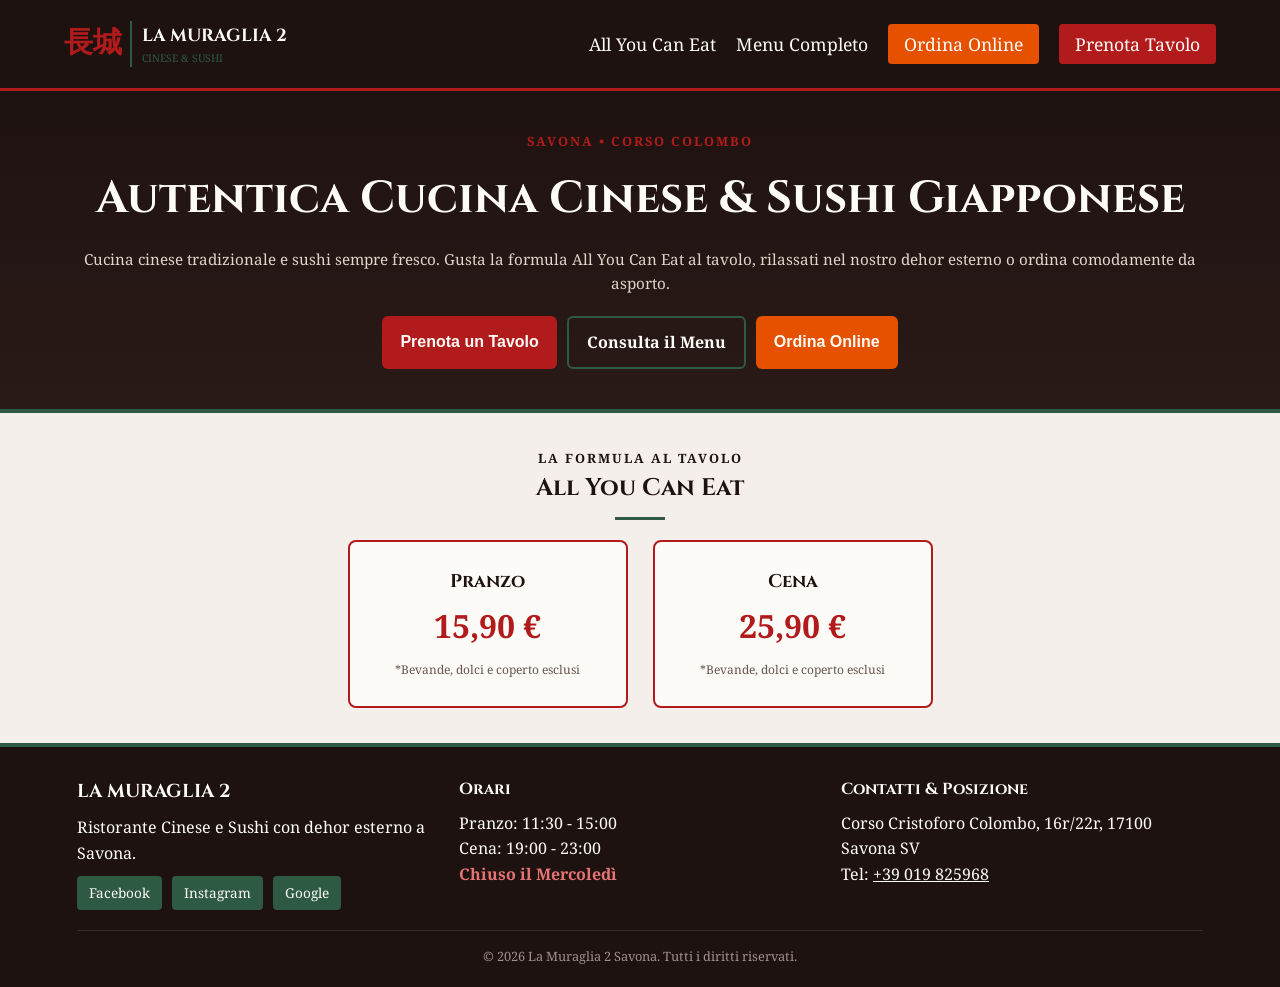
<file: index.html>
<!DOCTYPE html>
<html lang="it">
<head>
    <meta charset="UTF-8">
    <meta name="viewport" content="width=device-width, initial-scale=1.0">
    <title>La Muraglia 2 Savona | Cinese & Giapponese</title>
    <link rel="preconnect" href="https://fonts.googleapis.com">
    <link rel="preconnect" href="https://fonts.gstatic.com" crossorigin>
    <link href="https://fonts.googleapis.com/css2?family=Cinzel:wght@600;700&family=Noto+Serif:ital,wght@0,400;0,700;1,400&display=swap" rel="stylesheet">
    <link rel="stylesheet" href="style.css">
</head>
<body>

    <!-- Header -->
    <header class="navbar">
        <a href="#top" class="logo-link">
            <div class="logo-badge">
                <span class="logo-kanji">長城</span>
                <div class="logo-text">
                    <span class="logo-title">LA MURAGLIA 2</span>
                    <span class="logo-sub">CINESE & SUSHI</span>
                </div>
            </div>
        </a>
        
        <button class="menu-toggle" id="menu-toggle" aria-label="Apri Menu">
            <span class="bar"></span>
            <span class="bar"></span>
            <span class="bar"></span>
        </button>

        <nav class="nav-menu" id="nav-menu">
            <ul>
                <li><a href="#menu-ayce">All You Can Eat</a></li>
                <li><a href="menu.html">Menu Completo</a></li>
                <li><a href="#" id="open-asporto-nav" class="btn-nav-orange">Ordina Online</a></li>
                <li><a href="#" id="open-prenota-nav" class="btn-nav">Prenota Tavolo</a></li>
            </ul>
        </nav>
    </header>

    <div id="top"></div>

    <!-- Hero Section -->
    <section class="hero-clean">
        <div class="hero-content">
            <span class="subtitle">Savona • Corso Colombo</span>
            <h2>Autentica Cucina Cinese & Sushi Giapponese</h2>
            <p class="hero-copy">
                Cucina cinese tradizionale e sushi sempre fresco. Gusta la formula All You Can Eat al tavolo, rilassati nel nostro dehor esterno o ordina comodamente da asporto.
            </p>
            
            <div class="hero-buttons">
                <button type="button" class="btn btn-primary" id="open-prenota-hero">Prenota un Tavolo</button>
                <a href="menu.html" class="btn btn-secondary">Consulta il Menu</a>
                <button type="button" class="btn btn-asporto" id="open-asporto-hero">Ordina Online</button>
            </div>
        </div>
    </section>

    <!-- Prezzi AYCE Compatti -->
    <section id="menu-ayce" class="section ayce-prices">
        <div class="container text-center">
            <span class="subtitle-dark">La formula al tavolo</span>
            <h2>All You Can Eat</h2>
            <div class="divider center"></div>
            
            <div class="pricing-cards">
                <div class="price-card">
                    <h3>Pranzo</h3>
                    <div class="price">15,90 €</div>
                    <small>*Bevande, dolci e coperto esclusi</small>
                </div>
                <div class="price-card">
                    <h3>Cena</h3>
                    <div class="price">25,90 €</div>
                    <small>*Bevande, dolci e coperto esclusi</small>
                </div>
            </div>
        </div>
    </section>

    <!-- Modal Prenotazione -->
    <div id="modal-prenota" class="modal">
        <div class="modal-content">
            <button class="close-modal" id="close-prenota">&times;</button>
            <span class="subtitle">Assicurati il tuo posto</span>
            <h2>Prenota un Tavolo</h2>
            <div class="divider center"></div>
            <p class="section-desc">Scegli la modalità che preferisci:</p>

            <div class="reserve-grid">
                <div class="reserve-card">
                    <div class="reserve-icon">📞</div>
                    <h3>Chiama al Ristorante</h3>
                    <p>Per richieste speciali o informazioni al telefono.</p>
                    <a href="tel:+39019825968" class="btn btn-primary">+39 019 825968</a>
                </div>

                <div class="reserve-card">
                    <div class="reserve-icon">📅</div>
                    <h3>Prenota Online</h3>
                    <p>Riserva subito il tuo tavolo in autonomia.</p>
                    <a href="https://muraglia2.ipratico.com/#/reserve" target="_blank" rel="noopener noreferrer" class="btn btn-ipratico">Prenota su iPratico &rarr;</a>
                </div>
            </div>
        </div>
    </div>

    <!-- Modal Ordina Online -->
    <div id="modal-asporto" class="modal">
        <div class="modal-content">
            <button class="close-modal" id="close-asporto">&times;</button>
            <span class="subtitle">I tuoi piatti preferiti a casa</span>
            <h2>Ordina Online</h2>
            <div class="divider center"></div>
            <p class="section-desc">Seleziona la tua piattaforma preferita per ordinare:</p>

            <div class="platforms-grid">
                <a href="https://muraglia2.ipratico.com/#/" target="_blank" rel="noopener noreferrer" class="platform-card">
                    <div class="platform-name">Menu Diretto (iPratico)</div>
                    <p>Ordina direttamente da noi</p>
                    <span class="btn-link">Vai al Menu &rarr;</span>
                </a>

                <a href="https://www.justeat.it/restaurants-ristorantecineselamuraglia2/menu?serviceType=collection&utm_source=google&utm_medium=organic&utm_campaign=foodorder" target="_blank" rel="noopener noreferrer" class="platform-card">
                    <div class="platform-name">Just Eat</div>
                    <p>Ritiro o consegna rapida</p>
                    <span class="btn-link">Ordina su Just Eat &rarr;</span>
                </a>

                <a href="https://deliveroo.it/it/menu/genova/savona/la-muraglia-2/?utm_medium=affiliate&utm_source=google_maps_link&fulfillment_type=COLLECTION" target="_blank" rel="noopener noreferrer" class="platform-card">
                    <div class="platform-name">Deliveroo</div>
                    <p>Servizio di asporto dedicato</p>
                    <span class="btn-link">Ordina su Deliveroo &rarr;</span>
                </a>
            </div>
        </div>
    </div>

    <!-- Footer -->
    <footer id="contatti">
        <div class="container footer-grid">
            <div>
                <h3>LA MURAGLIA 2</h3>
                <p>Ristorante Cinese e Sushi con dehor esterno a Savona.</p>
                <div class="social-links">
                    <a href="https://www.facebook.com/p/La-Muraglia-2-100063480316329/?locale=it_IT" target="_blank" rel="noopener noreferrer" aria-label="Facebook">Facebook</a>
                    <a href="https://www.instagram.com/la_muraglia_2/" target="_blank" rel="noopener noreferrer" aria-label="Instagram">Instagram</a>
                    <a href="https://share.google/5Ch7uPwtqL0XYnLoC" target="_blank" rel="noopener noreferrer" aria-label="Google">Google</a>
                </div>
            </div>
            <div>
                <h4>Orari</h4>
                <p>Pranzo: 11:30 - 15:00</p>
                <p>Cena: 19:00 - 23:00</p>
                <p class="highlight-close">Chiuso il Mercoledì</p>
            </div>
            <div>
                <h4>Contatti & Posizione</h4>
                <p>Corso Cristoforo Colombo, 16r/22r, 17100 Savona SV</p>
                <p>Tel: <a href="tel:+39019825968" class="phone-link">+39 019 825968</a></p>
            </div>
        </div>
        <div class="copyright">
            <p>&copy; 2026 La Muraglia 2 Savona. Tutti i diritti riservati.</p>
        </div>
    </footer>

    <!-- Pulsante Sticky -->
    <a href="#top" class="sticky-back-top" id="stickyTop" aria-label="Torna in alto">↑</a>

    <script src="script.js"></script>
</body>
</html>
</file>
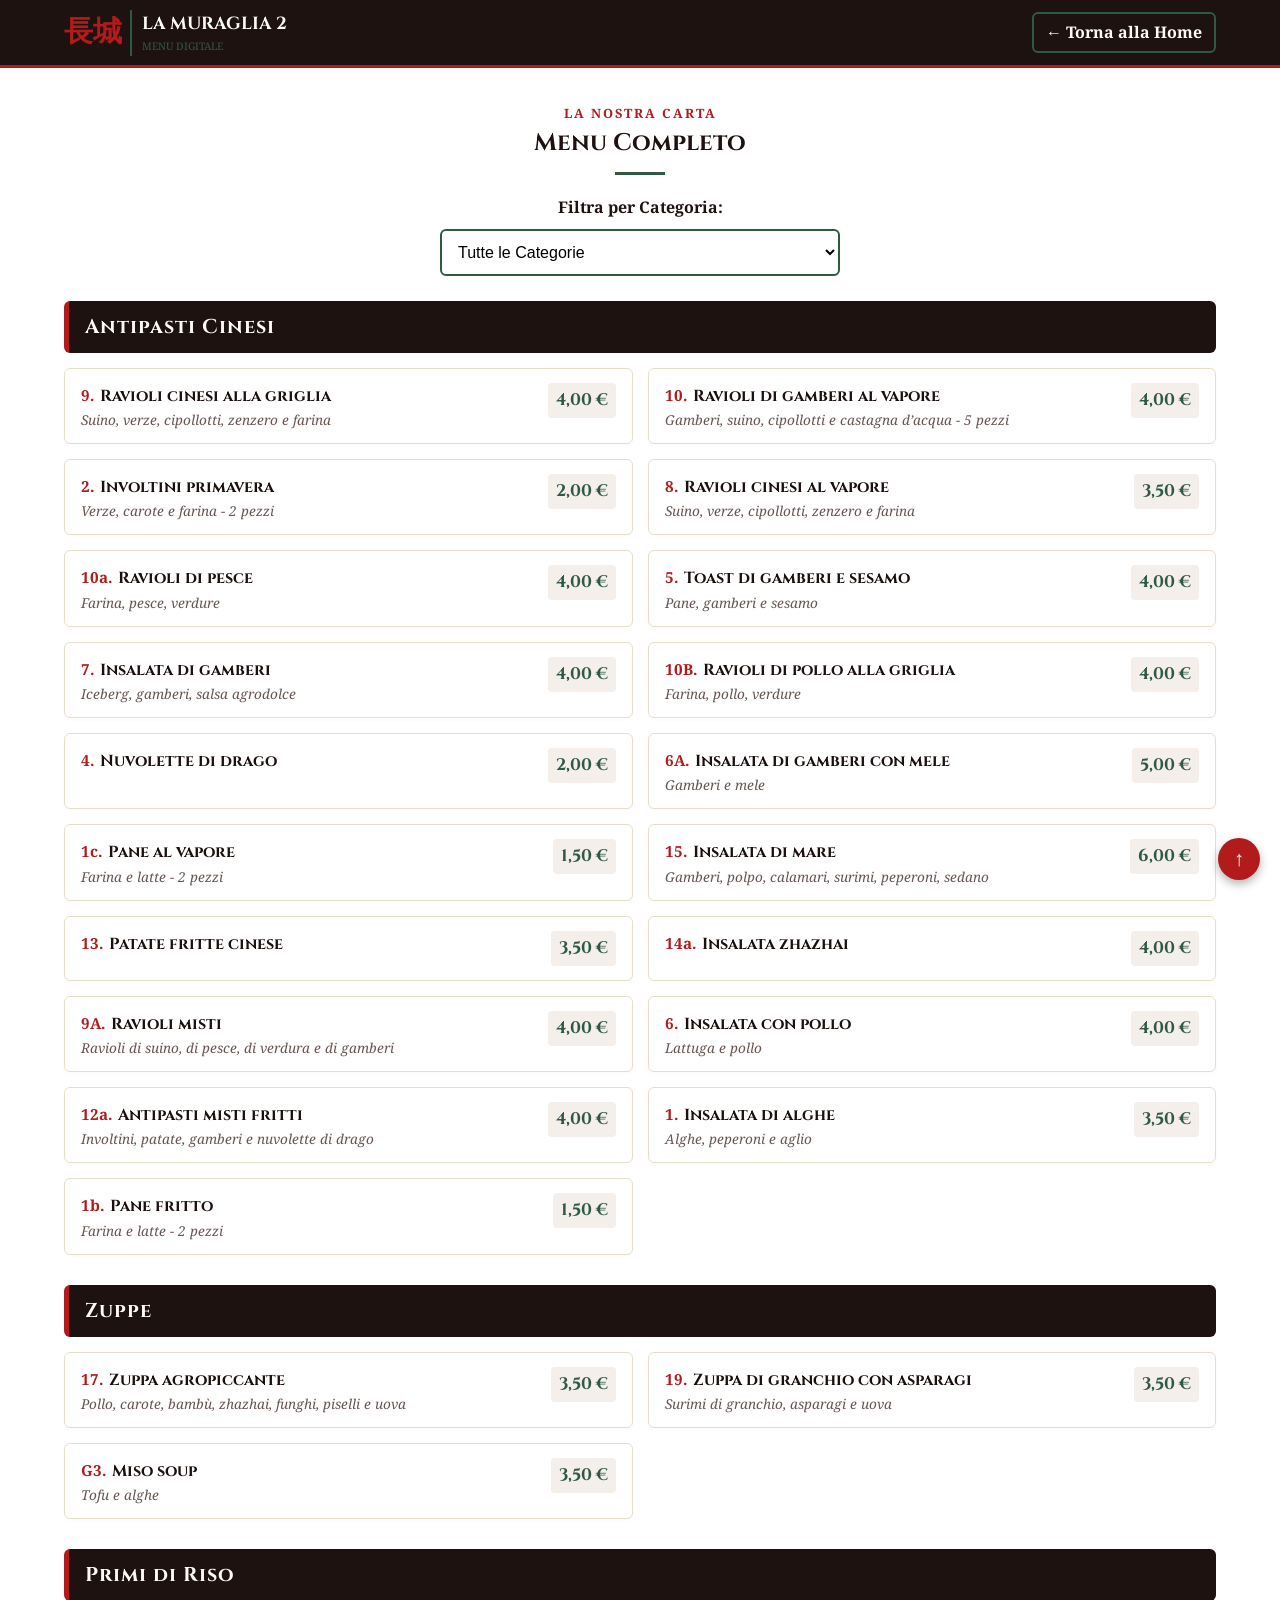
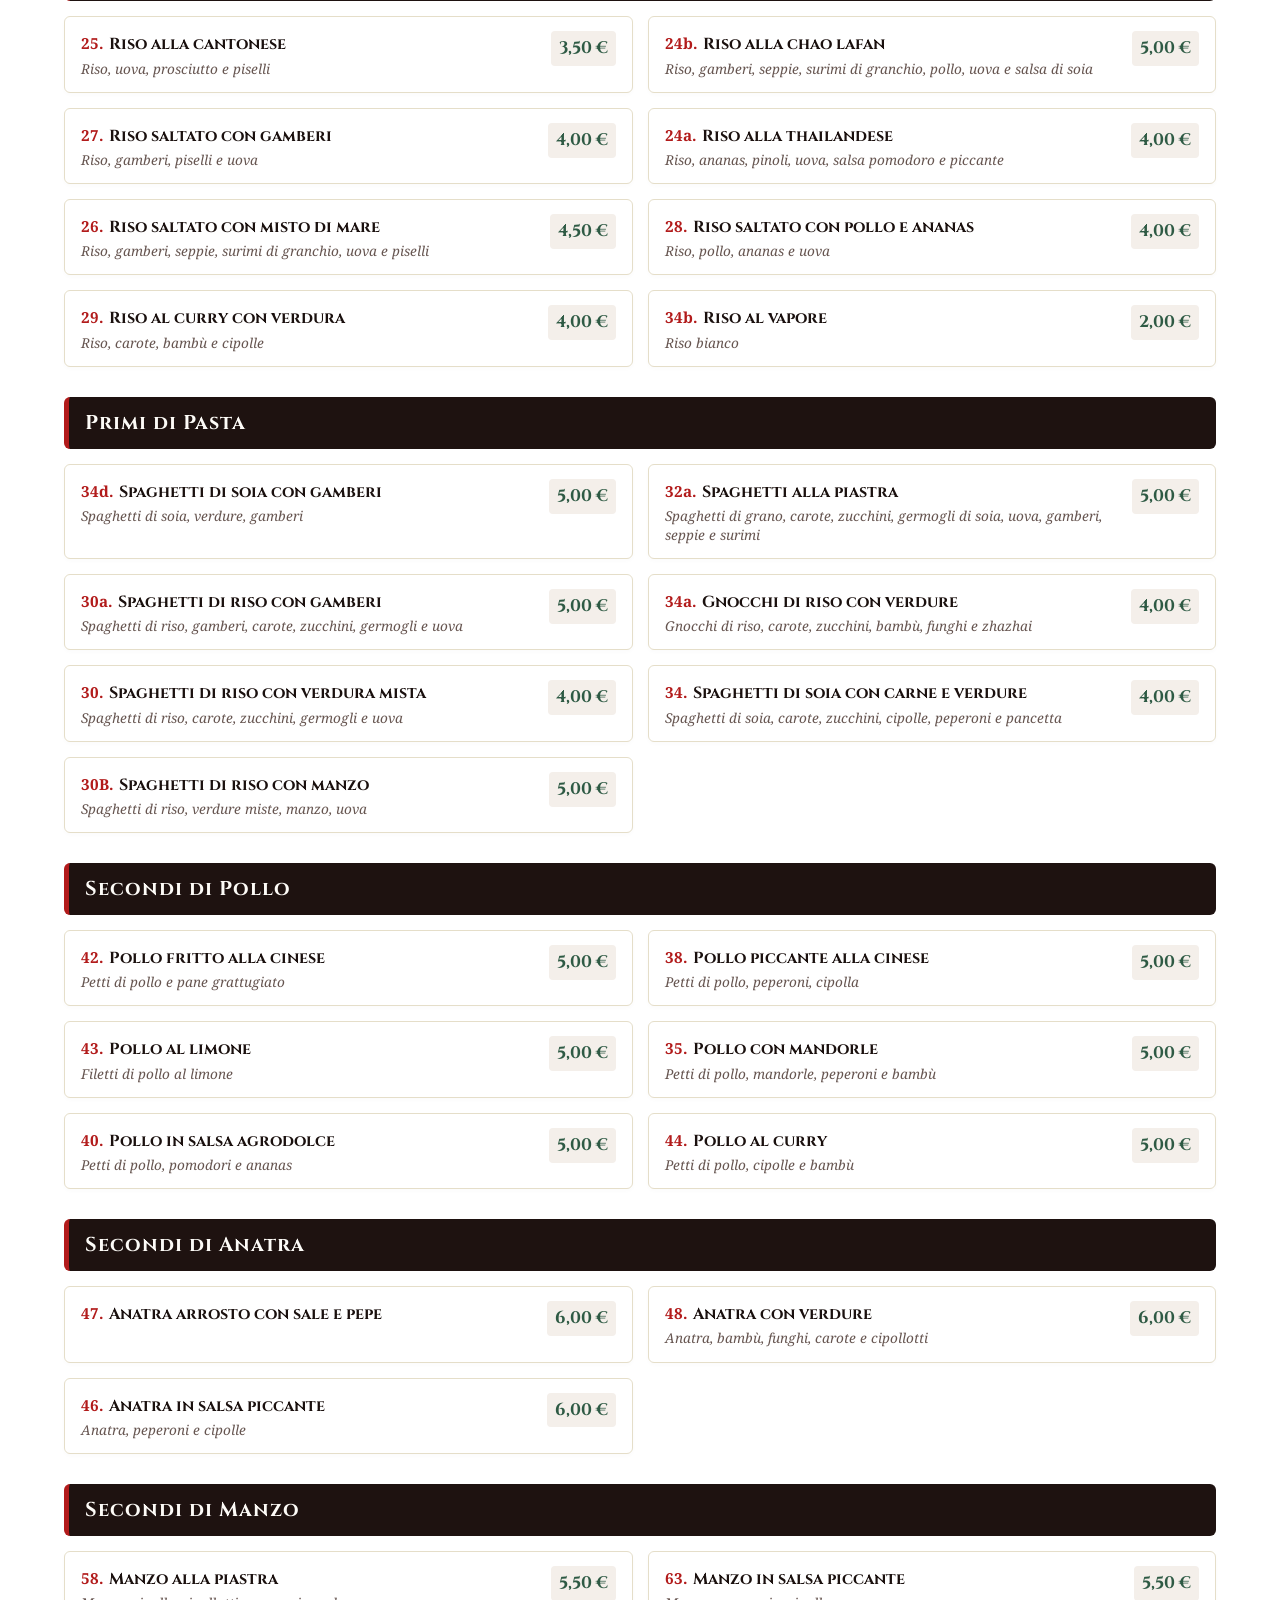
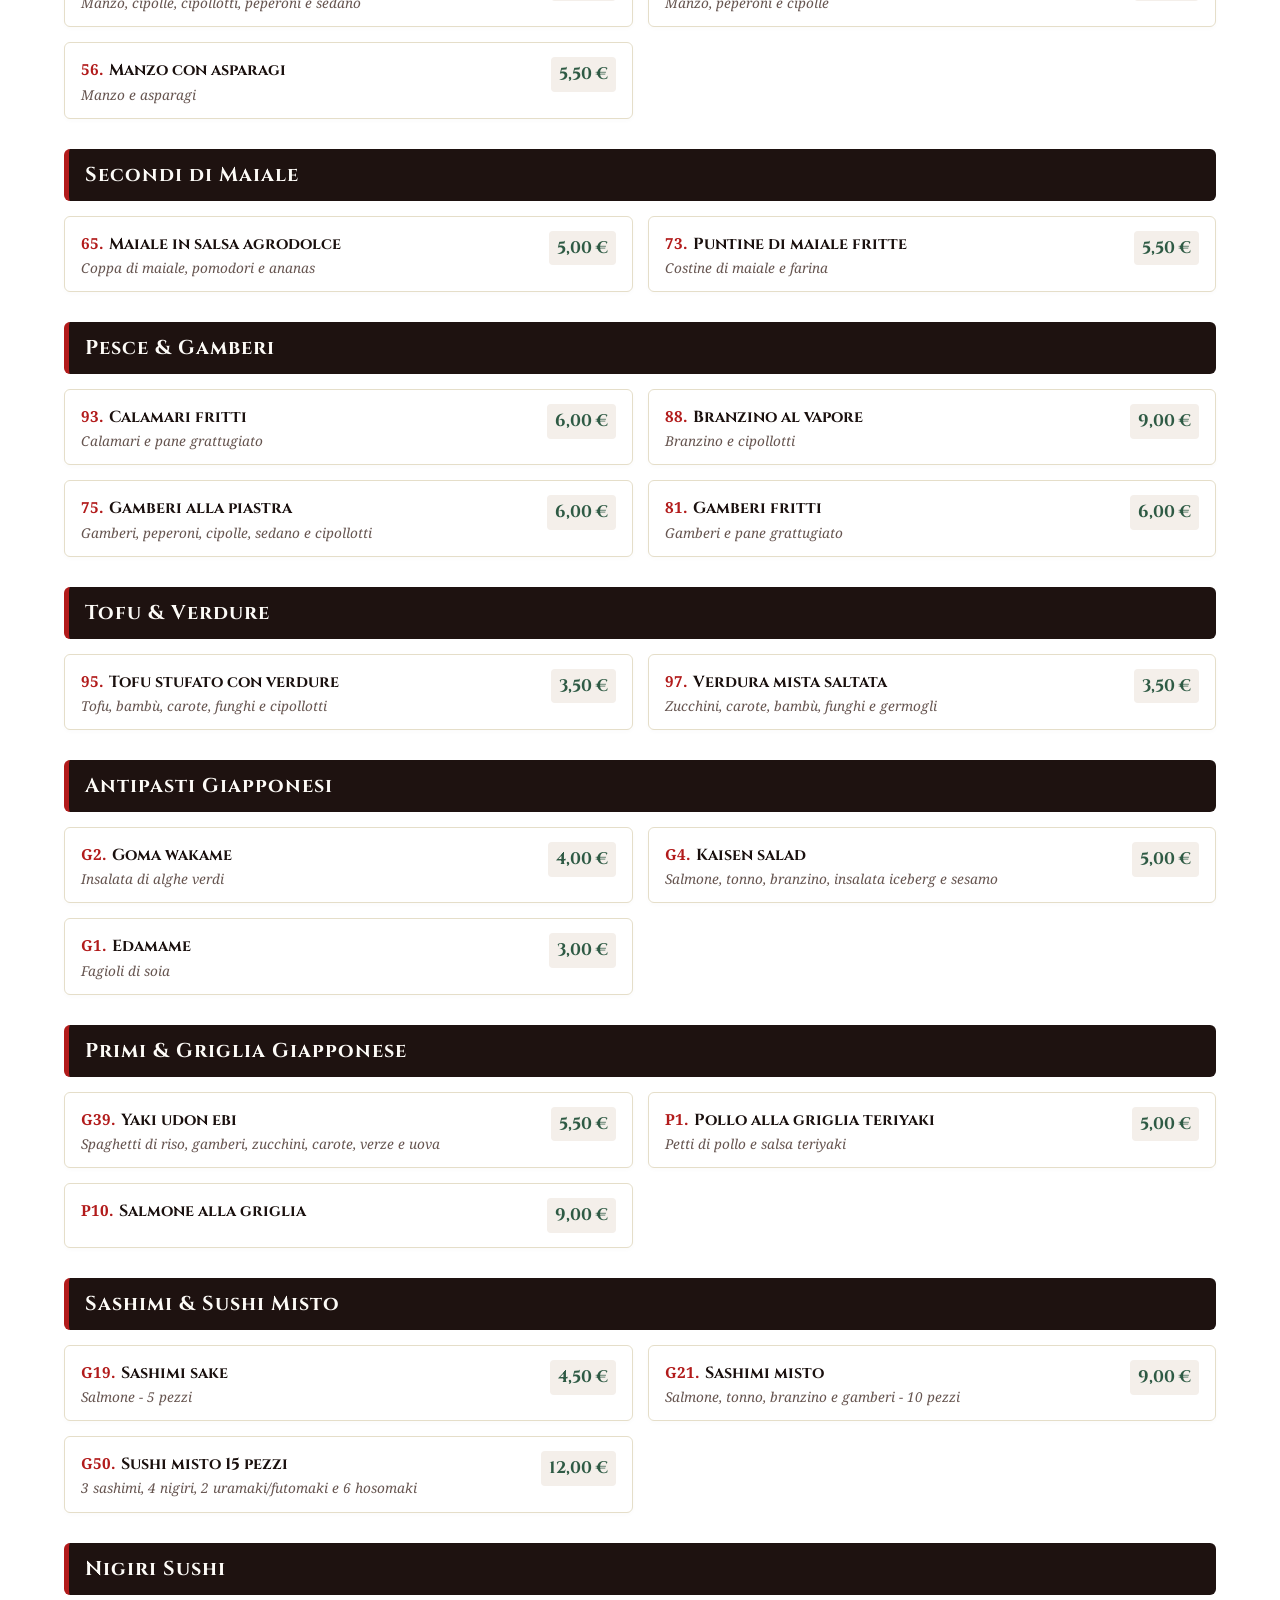
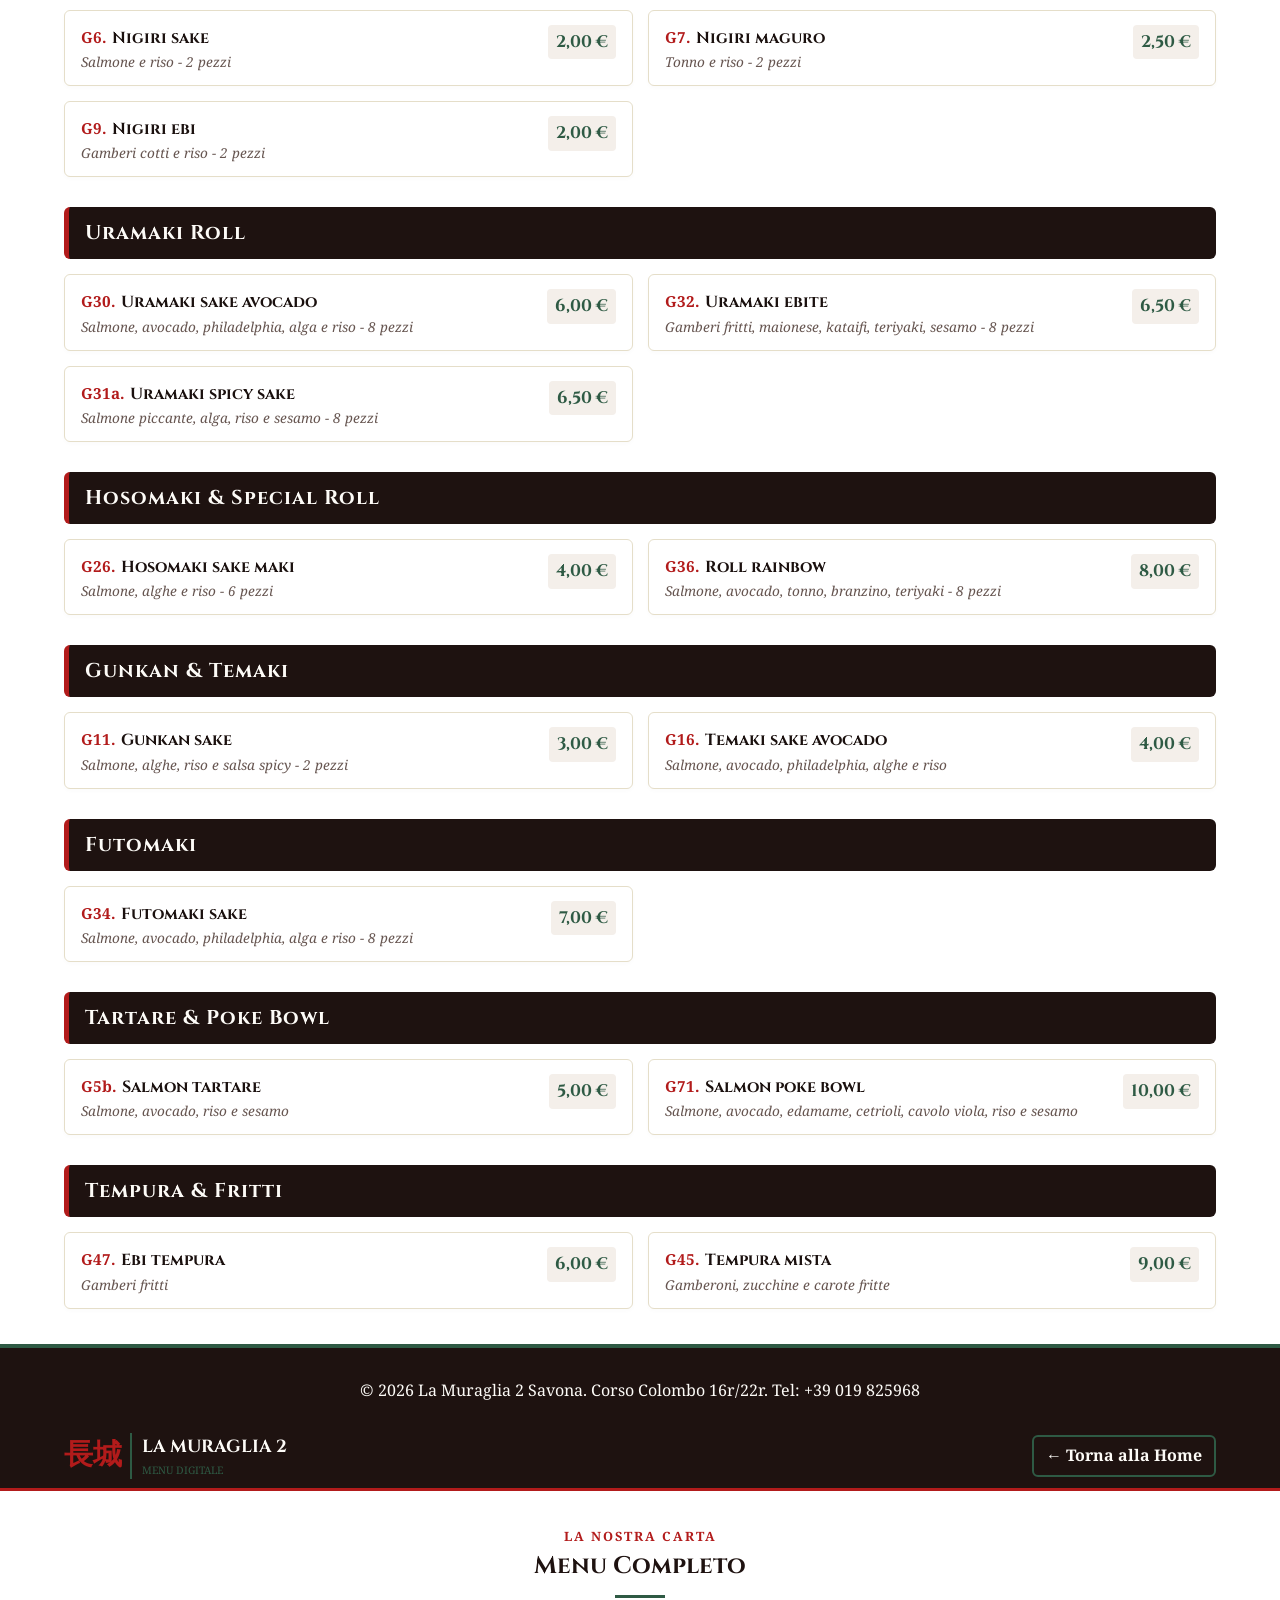
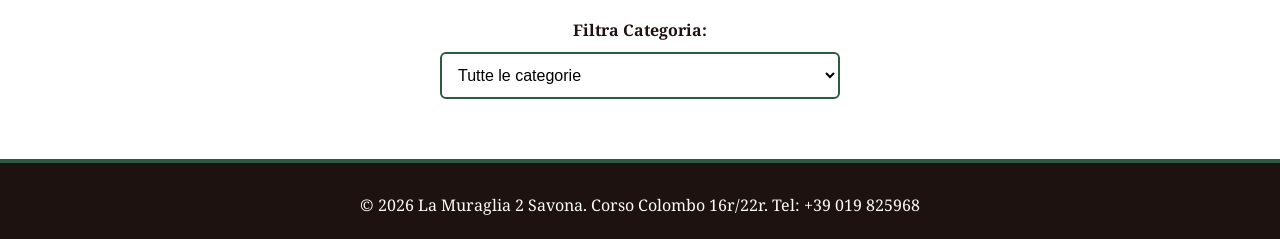
<file: menu.html>
<!DOCTYPE html>
<html lang="it">
<head>
    <meta charset="UTF-8">
    <meta name="viewport" content="width=device-width, initial-scale=1.0">
    <title>Menu Completo | La Muraglia 2 Savona</title>
    <link rel="preconnect" href="https://fonts.googleapis.com">
    <link rel="preconnect" href="https://fonts.gstatic.com" crossorigin>
    <link href="https://fonts.googleapis.com/css2?family=Cinzel:wght@600;700&family=Noto+Serif:ital,wght@0,400;0,700;1,400&display=swap" rel="stylesheet">
    <link rel="stylesheet" href="style.css">
</head>
<body>

    <!-- Header Navbar -->
    <header class="navbar">
        <a href="index.html" class="logo-link">
            <div class="logo-badge">
                <span class="logo-kanji">長城</span>
                <div class="logo-text">
                    <span class="logo-title">LA MURAGLIA 2</span>
                    <span class="logo-sub">MENU DIGITALE</span>
                </div>
            </div>
        </a>
        <a href="index.html" class="btn btn-secondary btn-sm">&larr; Torna alla Home</a>
    </header>

    <div id="top"></div>

    <section class="section menu-section">
        <div class="container">
            <div class="text-center">
                <span class="subtitle">La nostra carta</span>
                <h2>Menu Completo</h2>
                <div class="divider center"></div>
            </div>

            <!-- Filtro Rapido per Categoria -->
            <div class="filter-wrapper">
                <label for="category-select" class="filter-label">Filtra per Categoria:</label>
                <select id="category-select" class="custom-select">
                    <option value="all">Tutte le Categorie</option>
                    <option value="antipasti-cinese">Antipasti Cinesi</option>
                    <option value="zuppe">Zuppe</option>
                    <option value="riso">Primi di Riso</option>
                    <option value="pasta">Primi di Pasta</option>
                    <option value="pollo">Secondi di Pollo</option>
                    <option value="anatra">Secondi di Anatra</option>
                    <option value="manzo">Secondi di Manzo</option>
                    <option value="maiale">Secondi di Maiale</option>
                    <option value="pesce">Pesce & Gamberi</option>
                    <option value="tofu-verdure">Tofu & Verdure</option>
                    <option value="giapponese-antipasti">Antipasti Giapponesi</option>
                    <option value="primi-secondi-jap">Primi & Griglia Giapponese</option>
                    <option value="sashimi-sushi">Sashimi & Sushi Misto</option>
                    <option value="nigiri">Nigiri Sushi</option>
                    <option value="uramaki">Uramaki Roll</option>
                    <option value="hosomaki-roll">Hosomaki & Special Roll</option>
                    <option value="gunkan-temaki">Gunkan & Temaki</option>
                    <option value="futomaki">Futomaki</option>
                    <option value="tartare-poke">Tartare & Poke Bowl</option>
                    <option value="tempura">Tempura & Fritti</option>
                </select>
            </div>

            <!-- Contenitore del Menu Diviso per Categorie -->
            <div id="menu-container" class="menu-categories-container"></div>
        </div>
    </section>

    <footer>
        <div class="container text-center">
            <p>&copy; 2026 La Muraglia 2 Savona. Corso Colombo 16r/22r. Tel: +39 019 825968</p>
        </div>
    </footer>

    <!-- Pulsante Torna In Alto -->
    <a href="#top" class="sticky-back-top" id="stickyTop" aria-label="Torna in alto">↑</a>

    <script src="script.js"></script>
</body>
</html><!DOCTYPE html>
<html lang="it">
<head>
    <meta charset="UTF-8">
    <meta name="viewport" content="width=device-width, initial-scale=1.0">
    <title>Menu Completo | La Muraglia 2 Savona</title>
    <link rel="preconnect" href="https://fonts.googleapis.com">
    <link rel="preconnect" href="https://fonts.gstatic.com" crossorigin>
    <link href="https://fonts.googleapis.com/css2?family=Cinzel:wght@600;700&family=Noto+Serif:ital,wght@0,400;0,700;1,400&display=swap" rel="stylesheet">
    <link rel="stylesheet" href="style.css">
</head>
<body>

    <header class="navbar">
        <a href="index.html" class="logo-link">
            <div class="logo-badge">
                <span class="logo-kanji">長城</span>
                <div class="logo-text">
                    <span class="logo-title">LA MURAGLIA 2</span>
                    <span class="logo-sub">MENU DIGITALE</span>
                </div>
            </div>
        </a>
        <a href="index.html" class="btn btn-secondary btn-sm">&larr; Torna alla Home</a>
    </header>

    <div id="top"></div>

    <section class="section menu-section">
        <div class="container">
            <div class="text-center">
                <span class="subtitle">La nostra carta</span>
                <h2>Menu Completo</h2>
                <div class="divider center"></div>
            </div>

            <div class="filter-wrapper">
                <label for="category-select" class="filter-label">Filtra Categoria:</label>
                <select id="category-select" class="custom-select">
                    <option value="all">Tutte le categorie</option>
                    <option value="antipasti-cinese">Antipasti Cinesi</option>
                    <option value="zuppe">Zuppe</option>
                    <option value="riso">Riso</option>
                    <option value="pasta">Pasta</option>
                    <option value="pollo">Pollo</option>
                    <option value="anatra">Anatra</option>
                    <option value="manzo">Manzo</option>
                    <option value="maiale">Maiale</option>
                    <option value="pesce">Pesce & Gamberi</option>
                    <option value="tofu-verdure">Tofu & Verdure</option>
                    <option value="giapponese-antipasti">Antipasti Giapponesi</option>
                    <option value="primi-secondi-jap">Primi & Griglia Jap</option>
                    <option value="sashimi-sushi">Sashimi & Sushi Misto</option>
                    <option value="nigiri">Nigiri</option>
                    <option value="uramaki">Uramaki</option>
                    <option value="hosomaki-roll">Hosomaki & Roll</option>
                    <option value="gunkan-temaki">Gunkan & Temaki</option>
                    <option value="futomaki">Futomaki</option>
                    <option value="tartare-poke">Tartare & Poke</option>
                    <option value="tempura">Tempura</option>
                </select>
            </div>

            <div class="menu-grid" id="menu-grid"></div>
        </div>
    </section>

    <footer>
        <div class="container text-center">
            <p>&copy; 2026 La Muraglia 2 Savona. Corso Colombo 16r/22r. Tel: +39 019 825968</p>
        </div>
    </footer>

    <a href="#top" class="sticky-back-top visible" aria-label="Torna in alto">↑</a>

    <script src="script.js"></script>
</body>
</html>
</file>
<file: style.css>
:root {
    --bg-dark: #1E1210;
    --red-primary: #B21B1B;
    --red-hover: #D32F2F;
    --jade: #2E5A44;
    --jade-hover: #3D7358;
    --orange-ipratico: #E65100;
    --orange-hover: #F57C00;
    --white-soft: #FDFBF7;
    --text-dark: #1A100E;
    --font-heading: 'Cinzel', serif;
    --font-body: 'Noto Serif', serif;
}

* {
    margin: 0;
    padding: 0;
    box-sizing: border-box;
    -webkit-tap-highlight-color: transparent;
}

html { 
    scroll-behavior: smooth; 
}

body {
    font-family: var(--font-body);
    background-color: var(--white-soft);
    color: var(--text-dark);
    line-height: 1.6;
    overflow-x: hidden;
}

h1, h2, h3, h4 { 
    font-family: var(--font-heading); 
    color: var(--bg-dark); 
}

.subtitle {
    color: var(--red-primary);
    text-transform: uppercase;
    font-size: 0.8rem;
    letter-spacing: 2px;
    font-weight: bold;
    display: block;
}

.subtitle-dark {
    color: var(--bg-dark);
    text-transform: uppercase;
    font-size: 0.8rem;
    letter-spacing: 2px;
    font-weight: bold;
    display: block;
}

.divider { 
    width: 50px; 
    height: 3px; 
    background-color: var(--jade); 
    margin: 10px 0 20px 0; 
}

.divider.center { 
    margin: 10px auto 20px auto; 
}

.text-center { 
    text-align: center; 
}

/* Navbar */
.navbar {
    display: flex;
    justify-content: space-between;
    align-items: center;
    background-color: var(--bg-dark);
    padding: 0.6rem 5%;
    position: sticky;
    top: 0;
    z-index: 1000;
    border-bottom: 3px solid var(--red-primary);
}

.logo-link { 
    text-decoration: none; 
}

.logo-badge { 
    display: flex; 
    align-items: center; 
    gap: 10px; 
}

.logo-kanji { 
    color: var(--red-primary); 
    font-size: 1.8rem; 
    font-weight: bold; 
    font-family: var(--font-heading); 
    border-right: 2px solid var(--jade); 
    padding-right: 8px; 
}

.logo-text { 
    display: flex; 
    flex-direction: column; 
}

.logo-title { 
    color: var(--white-soft); 
    font-family: var(--font-heading); 
    font-weight: bold; 
    font-size: 1.1rem; 
}

.logo-sub { 
    color: var(--jade); 
    font-size: 0.65rem; 
}

.menu-toggle {
    display: flex;
    flex-direction: column;
    justify-content: space-between;
    width: 30px;
    height: 21px;
    background: transparent;
    border: none;
    cursor: pointer;
}

.menu-toggle .bar { 
    height: 3px; 
    width: 100%; 
    background-color: var(--white-soft); 
    border-radius: 2px; 
}

.nav-menu {
    position: absolute;
    top: 100%;
    left: 0;
    width: 100%;
    background-color: var(--bg-dark);
    max-height: 0;
    overflow: hidden;
    transition: max-height 0.4s ease;
}

.nav-menu.active { 
    max-height: 380px; 
}

.nav-menu ul { 
    list-style: none; 
    padding: 20px 0; 
    text-align: center; 
}

.nav-menu li { 
    margin: 15px 0; 
}

.nav-menu a { 
    color: var(--white-soft); 
    text-decoration: none; 
    font-size: 1.1rem; 
}

.btn-nav { 
    background-color: var(--red-primary); 
    padding: 8px 16px; 
    border-radius: 4px; 
    transition: background-color 0.2s ease;
}

.btn-nav:hover {
    background-color: var(--red-hover);
}

.btn-nav-orange {
    background-color: var(--orange-ipratico);
    color: var(--white-soft) !important;
    padding: 8px 16px;
    border-radius: 4px;
    transition: background-color 0.2s ease;
}

.btn-nav-orange:hover {
    background-color: var(--orange-hover);
}

/* Hero Section */
.hero-clean {
    background: linear-gradient(180deg, var(--bg-dark) 0%, #2A1A17 100%);
    color: var(--white-soft);
    padding: 40px 6%;
    text-align: center;
    border-bottom: 4px solid var(--jade);
}

.hero-content h2 { 
    color: var(--white-soft); 
    font-size: 1.8rem; 
    margin: 12px 0; 
}

.hero-copy { 
    font-size: 0.95rem; 
    margin-bottom: 20px; 
    color: #E0D5C9; 
}

.hero-buttons {
    display: flex;
    flex-direction: column;
    gap: 10px;
    max-width: 320px;
    margin: 0 auto;
}

/* Pulsanti */
.btn {
    display: block;
    width: 100%;
    padding: 12px 18px;
    text-decoration: none;
    font-weight: bold;
    border-radius: 6px;
    text-align: center;
    transition: all 0.2s ease;
    font-size: 0.95rem;
    cursor: pointer;
}

.btn-primary { 
    background-color: var(--red-primary); 
    color: var(--white-soft); 
    border: none; 
}

.btn-primary:hover {
    background-color: var(--red-hover);
}

.btn-secondary { 
    border: 2px solid var(--jade); 
    color: var(--white-soft); 
    background: transparent; 
}

.btn-secondary:hover {
    background-color: var(--jade);
}

.btn-asporto, .btn-ipratico {
    background-color: var(--orange-ipratico) !important;
    color: var(--white-soft) !important;
    border: none;
}

.btn-asporto:hover, .btn-ipratico:hover { 
    background-color: var(--orange-hover) !important; 
}

.btn-sm { 
    padding: 6px 12px; 
    font-size: 0.85rem; 
    width: auto; 
    display: inline-block; 
}

.btn-large { 
    max-width: 280px; 
    margin: 15px auto 0 auto; 
}

/* Sezioni Generali */
.section { 
    padding: 35px 5%; 
}

.container { 
    max-width: 1200px; 
    margin: 0 auto; 
}

.reserve-grid { 
    display: grid; 
    gap: 15px; 
    margin-top: 20px; 
}

.reserve-card { 
    background: var(--white-soft); 
    border: 1px solid #E5DEC9; 
    padding: 20px 15px; 
    border-radius: 8px; 
    text-align: center; 
}

.reserve-icon { 
    font-size: 2rem; 
    margin-bottom: 8px; 
}

/* AYCE Prezzi - Riquadri Compatti */
.ayce-prices { 
    background-color: #F4EFEA; 
}

.pricing-cards {
    display: flex;
    flex-direction: column;
    gap: 12px;
    margin-top: 20px;
    max-width: 340px;
    margin-left: auto;
    margin-right: auto;
}

.price-card {
    background: var(--white-soft);
    border: 2px solid var(--red-primary);
    padding: 16px 20px;
    border-radius: 8px;
    text-align: center;
}

.price-card h3 { 
    font-size: 1.15rem; 
    margin-bottom: 2px; 
}

.price { 
    font-size: 1.5rem; 
    font-weight: bold; 
    color: var(--red-primary); 
    margin: 4px 0; 
}

.price-card small { 
    font-size: 0.75rem; 
    color: #665550; 
}

/* Asporto & Piattaforme */
.platforms-grid { 
    display: grid; 
    gap: 12px; 
    margin-top: 18px; 
}

.platform-card { 
    background: var(--white-soft); 
    border: 1px solid #E5DEC9; 
    padding: 16px; 
    border-radius: 8px; 
    text-decoration: none; 
    color: inherit; 
    display: block; 
    transition: transform 0.2s, box-shadow 0.2s;
}

.platform-card:hover {
    transform: translateY(-2px);
    box-shadow: 0 4px 12px rgba(0,0,0,0.08);
}

.platform-name { 
    font-weight: bold; 
    font-size: 1rem; 
}

.btn-link { 
    display: inline-block; 
    margin-top: 6px; 
    font-weight: bold; 
    color: var(--red-primary); 
    font-size: 0.85rem; 
}

/* Struttura Menu Digitale (menu.html) */
.menu-section {
    background-color: #FFF;
}

.filter-wrapper { 
    max-width: 400px; 
    margin: 0 auto 25px auto; 
    text-align: center; 
}

.filter-label { 
    display: block; 
    font-weight: bold; 
    margin-bottom: 8px; 
    color: var(--bg-dark); 
}

.custom-select { 
    width: 100%; 
    padding: 12px; 
    font-size: 1rem; 
    border: 2px solid var(--jade); 
    border-radius: 6px; 
    background: #FFF; 
    outline: none; 
}

.menu-categories-container {
    display: flex;
    flex-direction: column;
    gap: 30px;
    margin-top: 15px;
}

.category-block { 
    background-color: transparent; 
}

.category-title {
    font-family: var(--font-heading);
    font-size: 1.25rem;
    color: var(--white-soft);
    background-color: var(--bg-dark);
    padding: 10px 16px;
    border-radius: 6px;
    border-left: 5px solid var(--red-primary);
    margin-bottom: 15px;
    letter-spacing: 1px;
}

.menu-items-list {
    display: flex;
    flex-direction: column;
    gap: 12px;
}

.menu-item-card {
    background: #FFFFFF;
    border: 1px solid #E5DEC9;
    padding: 14px 16px;
    border-radius: 6px;
    display: flex;
    justify-content: space-between;
    align-items: flex-start;
    gap: 15px;
    box-shadow: 0 2px 4px rgba(0,0,0,0.02);
}

.menu-item-info { 
    flex: 1; 
}

.menu-item-header {
    display: flex;
    align-items: baseline;
    gap: 6px;
    margin-bottom: 3px;
}

.menu-item-code {
    font-weight: bold;
    color: var(--red-primary);
    font-size: 0.95rem;
}

.menu-item-title {
    font-family: var(--font-heading);
    font-weight: 700;
    color: #1A100E;
    font-size: 1rem;
    line-height: 1.3;
}

.menu-item-desc {
    font-size: 0.85rem;
    color: #665550;
    font-style: italic;
    line-height: 1.4;
    margin-top: 2px;
}

.menu-item-price {
    font-family: var(--font-heading);
    font-weight: 700;
    color: var(--jade);
    font-size: 1.05rem;
    white-space: nowrap;
    background-color: #F4EFEA;
    padding: 4px 8px;
    border-radius: 4px;
}

/* Modali (Popup Interattivi) */
.modal {
    display: none;
    position: fixed;
    z-index: 2000;
    left: 0;
    top: 0;
    width: 100%;
    height: 100%;
    overflow: auto;
    background-color: rgba(0, 0, 0, 0.65);
    backdrop-filter: blur(4px);
    align-items: center;
    justify-content: center;
    padding: 20px;
}

.modal.active {
    display: flex;
}

.modal-content {
    background-color: var(--white-soft);
    border: 2px solid var(--red-primary);
    border-radius: 12px;
    padding: 30px 20px;
    max-width: 550px;
    width: 100%;
    position: relative;
    text-align: center;
    box-shadow: 0 5px 25px rgba(0, 0, 0, 0.3);
    animation: modalFadeIn 0.3s ease;
}

@keyframes modalFadeIn {
    from { 
        transform: translateY(-20px); 
        opacity: 0; 
    }
    to { 
        transform: translateY(0); 
        opacity: 1; 
    }
}

.close-modal {
    position: absolute;
    top: 12px;
    right: 16px;
    font-size: 1.8rem;
    font-weight: bold;
    color: var(--bg-dark);
    background: none;
    border: none;
    cursor: pointer;
    line-height: 1;
}

.close-modal:hover {
    color: var(--red-primary);
}

.section-desc {
    font-size: 0.95rem;
    color: #665550;
    margin-bottom: 15px;
}

/* Sticky Button */
.sticky-back-top {
    position: fixed;
    bottom: 20px;
    right: 20px;
    background-color: var(--red-primary);
    color: var(--white-soft);
    width: 42px;
    height: 42px;
    border-radius: 50%;
    display: flex;
    align-items: center;
    justify-content: center;
    font-size: 1.3rem;
    text-decoration: none;
    box-shadow: 0 4px 10px rgba(0,0,0,0.3);
    z-index: 999;
    opacity: 0;
    transition: opacity 0.3s;
}

.sticky-back-top.visible { 
    opacity: 1; 
}

/* Footer */
footer { 
    background-color: var(--bg-dark); 
    color: var(--white-soft); 
    padding: 30px 6% 20px 6%; 
    border-top: 4px solid var(--jade); 
}

.footer-grid { 
    display: grid; 
    gap: 20px; 
    margin-bottom: 20px; 
}

footer h3, footer h4 { 
    color: var(--white-soft); 
    margin-bottom: 8px; 
}

.social-links { 
    display: flex; 
    gap: 10px; 
    margin-top: 10px; 
}

.social-links a { 
    color: var(--white-soft); 
    background-color: var(--jade); 
    padding: 6px 12px; 
    border-radius: 4px; 
    text-decoration: none; 
    font-size: 0.85rem; 
}

.phone-link {
    color: var(--white-soft);
    text-decoration: underline;
}

.highlight-close {
    color: #E57373;
    font-weight: bold;
}

.copyright { 
    text-align: center; 
    padding-top: 15px; 
    border-top: 1px solid rgba(255,255,255,0.1); 
    font-size: 0.8rem; 
    color: #A0908C; 
}

/* Layout Desktop */
@media (min-width: 768px) {
    .menu-toggle { 
        display: none; 
    }

    .nav-menu { 
        position: static; 
        max-height: none; 
        width: auto; 
        background: transparent; 
    }

    .nav-menu ul { 
        display: flex; 
    }

    .nav-menu li { 
        margin: 0 0 0 20px; 
    }

    .hero-content h2 { 
        font-size: 2.8rem; 
    }

    .hero-buttons { 
        flex-direction: row; 
        max-width: none; 
        justify-content: center; 
    }

    .btn { 
        width: auto; 
        font-size: 1rem; 
    }

    .pricing-cards { 
        flex-direction: row; 
        max-width: none; 
        justify-content: center; 
        gap: 25px; 
    }

    .price-card { 
        width: 280px; 
        padding: 25px; 
    }

    .price { 
        font-size: 2rem; 
    }

    .reserve-grid { 
        grid-template-columns: repeat(2, 1fr); 
    }

    .platforms-grid { 
        grid-template-columns: repeat(3, 1fr); 
    }

    .menu-items-list { 
        display: grid; 
        grid-template-columns: repeat(2, 1fr); 
        gap: 15px; 
    }

    .footer-grid { 
        grid-template-columns: repeat(3, 1fr); 
    }
}
</file>
